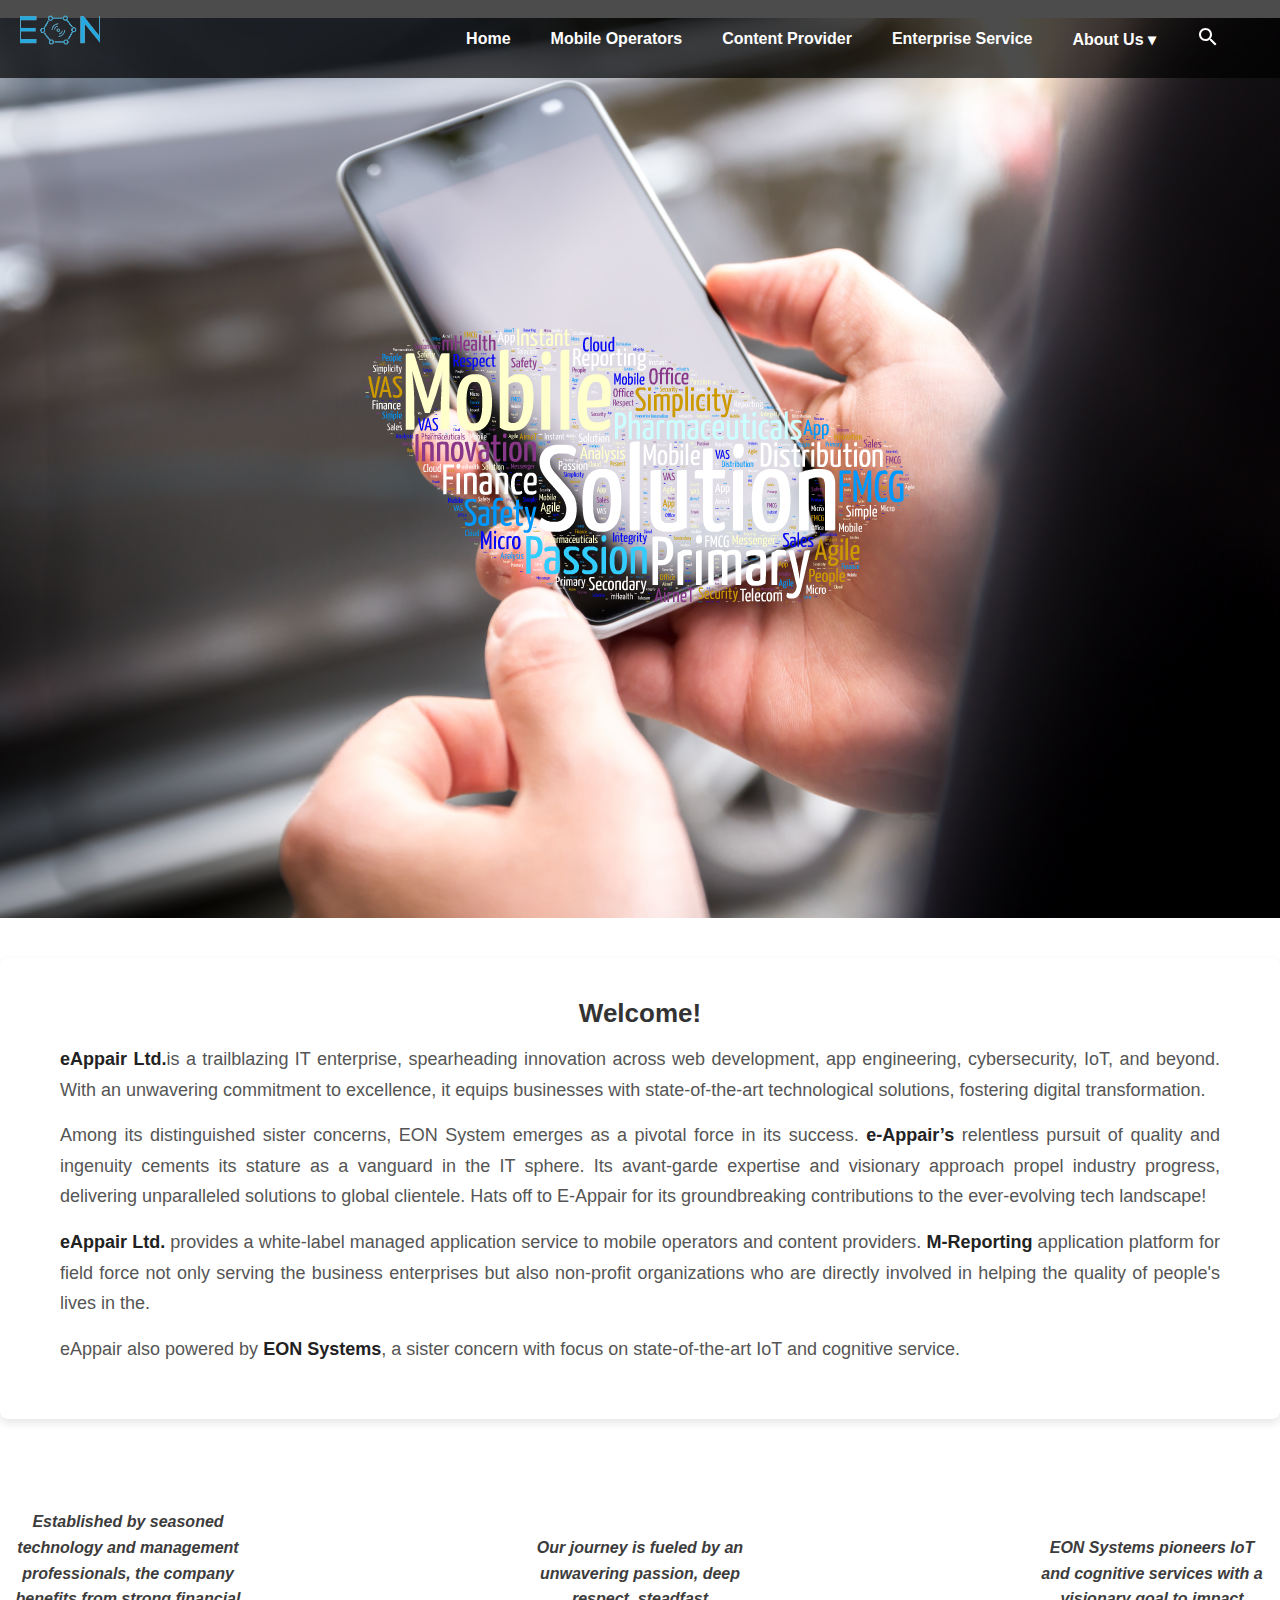
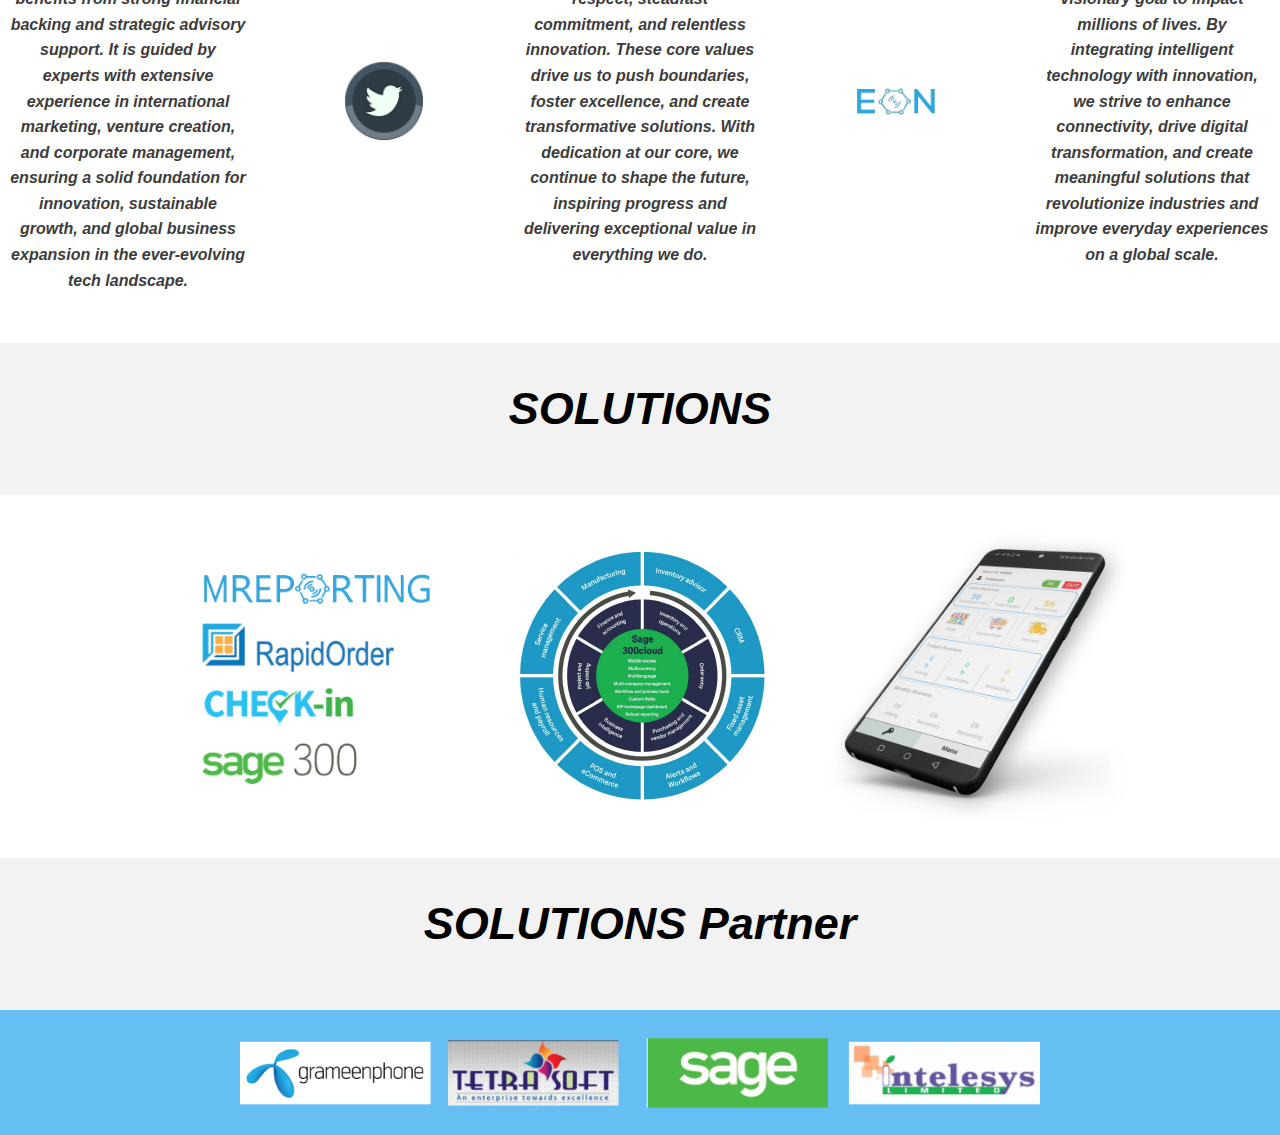
<file: index.html>
<!DOCTYPE html>
<html lang="en">
<head>
    <meta charset="UTF-8">
    <meta name="viewport" content="width=device-width, initial-scale=1.0">
    <title>Eappair Website </title>
    <link rel="stylesheet" href="style.css">
   
    <br>

</head>
<body>
    <!-- Whole Navbar Section-->

    <!-- Navbar Section -->
    <nav class="navbar">
        <div class="navbar-container">
            <!-- eAppair Logo with Link -->
             
            <a href="index.html">
                
                <img src="/Images/eon.png" alt="eAppair Logo" class="logo">
            </a>
            
            <!-- Navbar Menu -->
            <ul class="nav-links">
                <li><a href="index.html">Home</a></li>
                <li><a href="Mobile.html">Mobile Operators</a></li>
                <li><a href="content.html">Content Provider</a></li>
                <li><a href="Enterprise.html">Enterprise Service</a></li>
                <li class="dropdown">
                    <a href="#" class="parent-link">About Us ▾</a>
                    <ul class="submenu">
                        <li><a href="social-Responsibility.html">Social Responsibility</a></li>
                        <li><a href="customer.html">Customer Stories</a></li>

                        <li><a href="contact.html">Contact</a></li>
                    </ul>
                </li>
                <!-- Search Icon -->
                <li class="search-icon">
                    <a href="search.html">
                        <img src="/Images/Settings.svg" alt="Search">
                    </a>
                </li>
            </ul>
        </div>
    </nav>

    <!-- Background Image -->
    <div class="hero">
        <img src="/Images/Background.jpg" alt="Background Image" class="bg-image">
        <img src="/Images/Overlayer.png" alt="Overlay Image" class="overlay-image">
       
    </div>






    


<!-- This is a Second Section in HTML -->
<div class="info-section">
    <h3>Welcome!</h3>
    <p><strong>eAppair Ltd.</strong>is a trailblazing IT enterprise, spearheading innovation across web development, app engineering, cybersecurity, IoT, and beyond. With an unwavering commitment to excellence, it equips businesses with state-of-the-art technological solutions, fostering digital transformation. </p>
    <p> Among its distinguished sister concerns, EON System emerges as a pivotal force in its success. <strong>e-Appair’s </strong> relentless pursuit of quality and ingenuity cements its stature as a vanguard in the IT sphere. Its avant-garde expertise and visionary approach propel industry progress, delivering unparalleled solutions to global clientele. Hats off to E-Appair for its groundbreaking contributions to the ever-evolving tech landscape!</p>
    <p><strong>eAppair Ltd.</strong> provides a white-label managed application service to mobile operators and content providers. <strong>M-Reporting</strong> application platform for field force not only serving the business enterprises but also non-profit organizations who are directly involved in helping the quality of people's lives in the.</p>

    <p>eAppair also powered by <strong>EON Systems</strong>, a sister concern with focus on state-of-the-art IoT and cognitive service.</p>
</div>

<!-- This is the Third  Section in HTML -->

    <section class="three-column-section">
        <div class="column">
            <p>  Established by seasoned technology and management professionals, the company benefits from strong financial backing and strategic advisory support. It is guided by experts with extensive experience in international marketing, venture creation, and corporate management, ensuring a solid foundation for innovation, sustainable growth, and global business expansion in the ever-evolving tech landscape.</p>
        </div>
        <div class="column">
            <img src="./Images/Home-Twitter.png" alt="Twitter Icon" class="icon">
            </div>
            <div class=" column">
            <p>Our journey is fueled by an unwavering passion, deep respect, steadfast commitment, and relentless innovation. These core values drive us to push boundaries, foster excellence, and create transformative solutions. With dedication at our core, we continue to shape the future, inspiring progress and delivering exceptional value in everything we do.</p>
        </div>
        <div class="column">
            <img src="./Images/eon.png" alt="Twitter Icon" class="icon">
            </div>
            <div class="column">
            <p>EON Systems pioneers IoT and cognitive services with a visionary goal to impact millions of lives. By integrating intelligent technology with innovation, we strive to enhance connectivity, drive digital transformation, and create meaningful solutions that revolutionize industries and improve everyday experiences on a global scale.</p>
        </div>
    </section>



    <!-- 4th part of the page -->

    <section class="solutions-section">
        <div class=" section-title">
        </h2>SOLUTIONS</h2>
    </div>
    </section>
      <!-- 5th part of the page -->
    <section>
        <div class="solutions-container">
            
            <!-- First Image (Left Side) -->
            <div class="solution-item">
                <img src="./Images/Home-2-1.png" alt="Solution Logos" class="solution-image">
            </div>

            <!-- Second Image (Center) -->
            <div class="solution-item">
                <img src="./Images/Home-2-2.jpg" alt="Solution Chart" class="solution-image">
            </div>

            <!-- Third Image (Right Side - Different Styling) -->
            <div class="solution-item special-image">
                <img src="/Images/Home-2-3.png" alt="Mobile App Interface" class="mobile-image">
            </div>

        </div>
    </section>

    <!-- 6th part--> 
     
    <section class="solutions-section">
        <div class=" section-title">
        </h2>SOLUTIONS Partner</h2>
    </div>
    </section>

    <!-- 6th part -->
    <section class="logo-section">
        <div >
            <img src="./Images/Home-3-1.png" alt="Company Logos" class="logo-image">
        </div>
    </section>



</body>
</html>
</file>
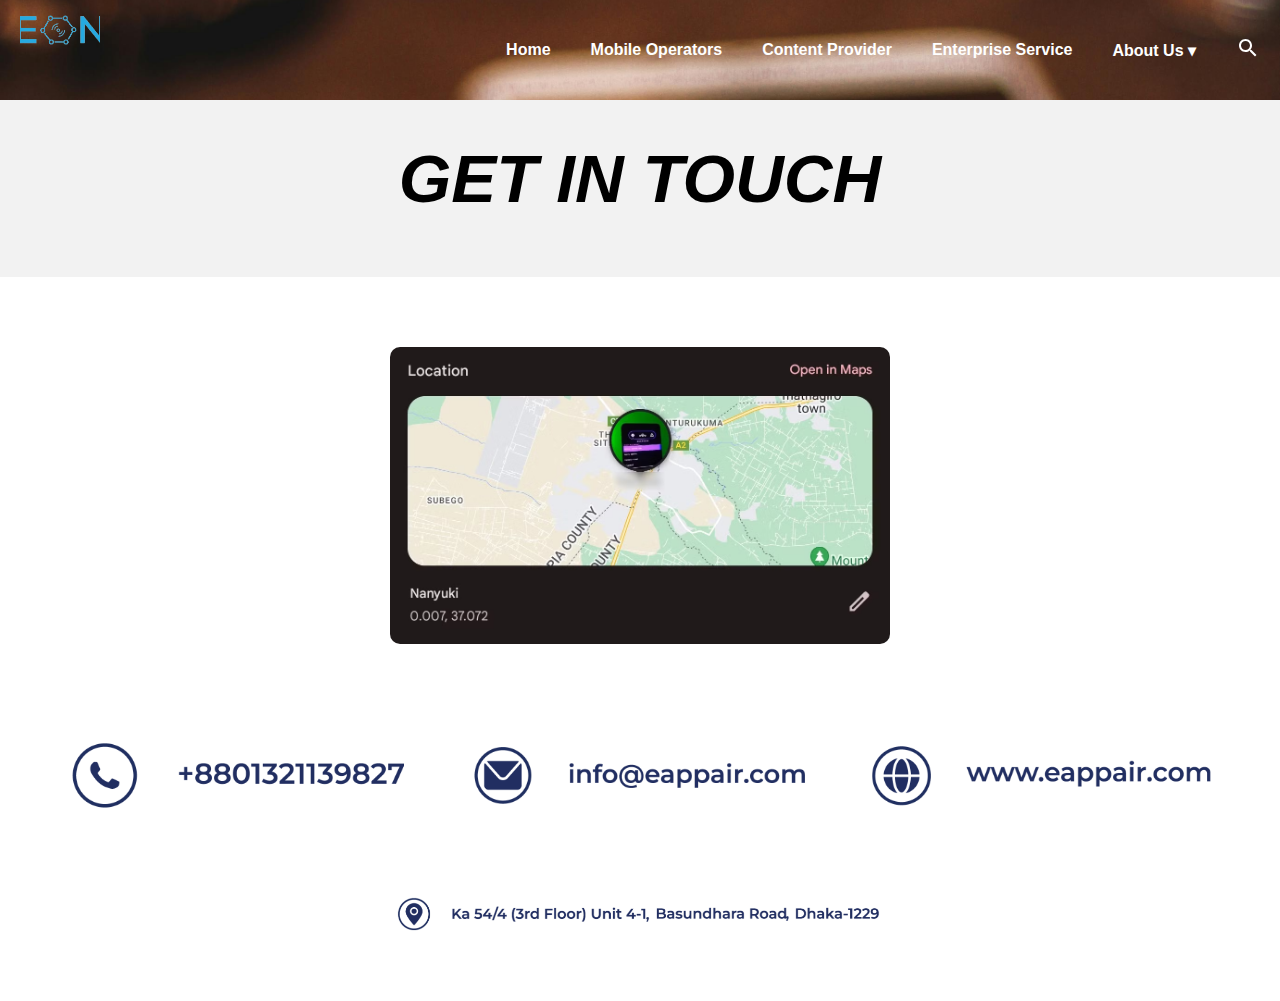
<file: contact.html>
<!DOCTYPE html>
<html lang="en">
<head>
    <meta charset="UTF-8">
    <meta name="viewport" content="width=device-width, initial-scale=1.0">
    <title>Eappair Website </title>
    <link rel="stylesheet" href="style.css">

</head>
 <!-- 1st Part -->
  <!-- Whole Navbar Section-->
<body>
    <!-- Navbar Section -->
    <nav class="navbar-bg">
        <div class="navbar-container">
            <!-- eAppair Logo with Link -->
            <a href="index.html" >
                <img src="/Images/eon.png" alt="eAppair Logo" class="logo">
            </a>
            
            <!-- Navbar Menu -->
            <ul class="nav-links">
                <li><a href="index.html">Home</a></li>
                <li><a href="Mobile.html">Mobile Operators</a></li>
                <li><a href="content.html">Content Provider</a></li>
                <li><a href="Enterprise.html">Enterprise Service</a></li>
                <li class="dropdown">
                    <a href="#" class="parent-link">About Us ▾</a>
                    <ul class="submenu">
                        <li><a href="social-Responsibility.html">Social Responsibility</a></li>
                        <li><a href="customer.html">Customer Stories</a></li>

                        <li><a href="contact.html">Contact</a></li>
                    </ul>
                </li>
                <!-- Search Icon -->
                <li class="search-icon">
                    <a href="search.html">
                        <img src="/Images/Settings.svg" alt="Search">
                    </a>
                </li>
            </ul>
        </div>
    </nav>

    <section class="solutions-section">
        <div class=" section-title">

        
        <h2> GET IN TOUCH</h2>
    </div>
    </section>
    <section class="single-image-section">
        <div class="image-box">
            <img src="./Images/location.avif" alt="Large Display Image">
        </div>
    </section>


    <section class="image-section1">
        <!-- First Row (Three Images) -->
        <div class="row row-1">
            <div class="image-box"><img src="./Images/Untitled (14).png" alt="Image 1"></div>
            <div class="image-box"><img src="./Images/Untitled (13).png" alt="Image 2"></div>
            <div class="image-box"><img src="./Images/Untitled (12).png" alt="Image 3"></div>
        </div>

        <!-- Second Row (One Image) -->
        <div class="row row-2">
            <div class="image-box"><img src="./Images/E-location-E-Appair.png" alt="Image 4"></div>
        </div>
    </section>




    </body>
    </html>
</file>
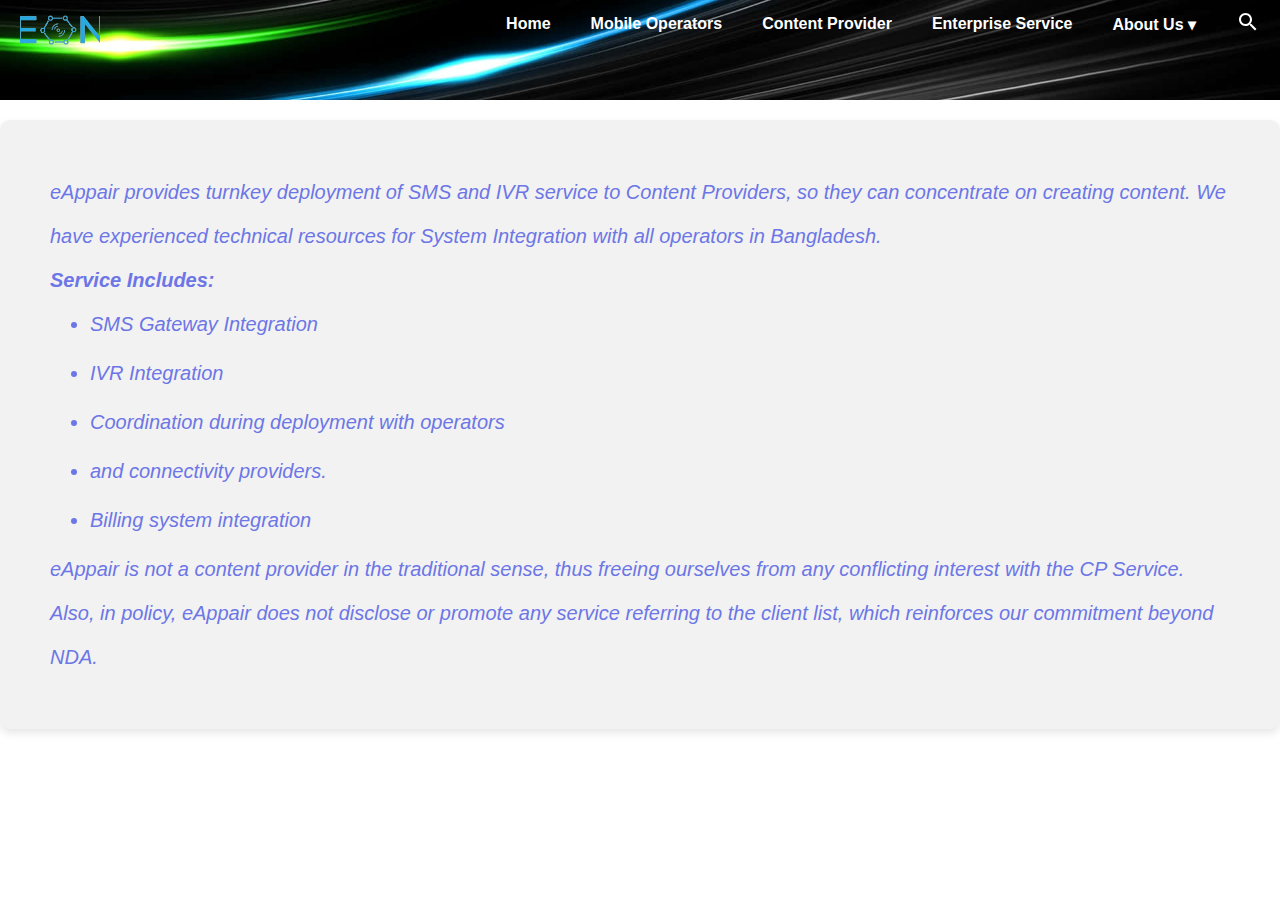
<file: content.html>
<!DOCTYPE html>
<html lang="en">
<head>
    <meta charset="UTF-8">
    <meta name="viewport" content="width=device-width, initial-scale=1.0">
    <title>Eappair Website </title>
    <link rel="stylesheet" href="style.css">

</head>
<body>
    <nav class="navbar-bh">
        <div class="navbar-container">
            <!-- eAppair Logo with Link -->
            <a href="index.html" >
                <img src="/Images/eon.png" alt="eAppair Logo" class="logo">
            </a>
            
            <!-- Navbar Menu -->
            <ul class="nav-links">
                <li><a href="index.html">Home</a></li>
                <li><a href="Mobile.html">Mobile Operators</a></li>
                <li><a href="content.html">Content Provider</a></li>
                <li><a href="Enterprise.html">Enterprise Service</a></li>
                <li class="dropdown">
                    <a href="#" class="parent-link">About Us ▾</a>
                    <ul class="submenu">
                        <li><a href="social-Responsibility.html">Social Responsibility</a></li>
                        <li><a href="customer.html">Customer Stories</a></li>

                        <li><a href="contact.html">Contact</a></li>
                    </ul>
                </li>
                <!-- Search Icon -->
                <li class="search-icon">
                    <a href="search.html">
                        <img src="/Images/Settings.svg" alt="Search">
                    </a>
                </li>
            </ul>
        </div>
    </nav>
       


<body>

    <section class="service-section">
        <p>eAppair provides turnkey deployment of SMS and IVR service to Content Providers, so they can concentrate on creating content. We have experienced technical resources for System Integration with all operators in Bangladesh.</p>

        <p><strong>Service Includes:</strong></p>
        <ul>
            <li>SMS Gateway Integration</li>
            <li>IVR Integration</li>
            <li>Coordination during deployment with operators</li>
            <li>and connectivity providers.</li>
            <li>Billing system integration</li>
        </ul>

        <p>eAppair is not a content provider in the traditional sense, thus freeing ourselves from any conflicting interest with the CP Service. Also, in policy, eAppair does not disclose or promote any service referring to the client list, which reinforces our commitment beyond NDA.</p>
    </section>

</body>
</html>
</file>
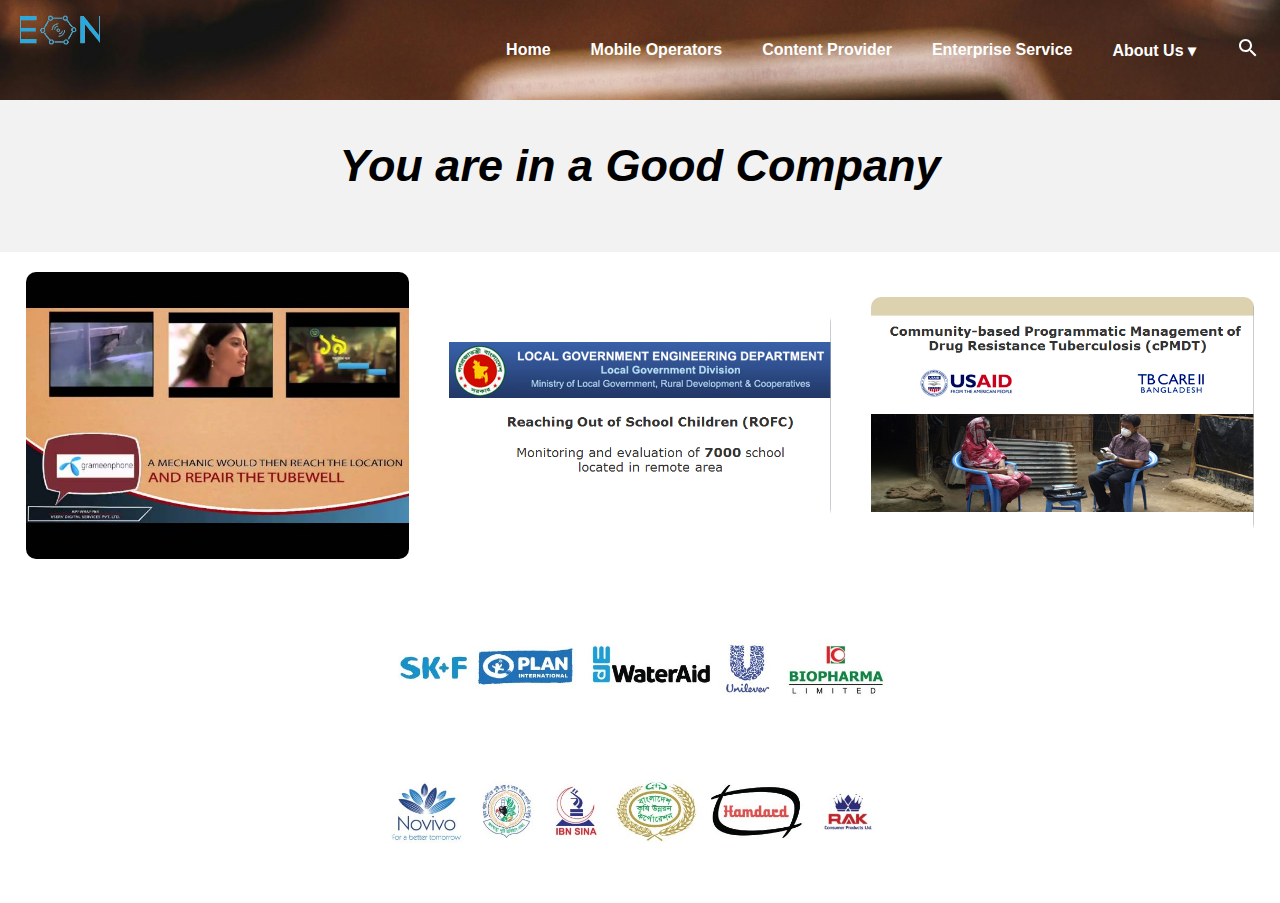
<file: customer.html>
<!DOCTYPE html>
<html lang="en">
<head>
    <meta charset="UTF-8">
    <meta name="viewport" content="width=device-width, initial-scale=1.0">
    <title>Eappair Website </title>
    <link rel="stylesheet" href="style.css">

</head>
 <!-- 1st Part -->
  <!-- Whole Navbar Section-->
<body>
    <!-- Navbar Section -->
    <nav class="navbar-bg">
        <div class="navbar-container">
            <!-- eAppair Logo with Link -->
            <a href="index.html" >
                <img src="/Images/eon.png" alt="eAppair Logo" class="logo">
            </a>
            
            <!-- Navbar Menu -->
            <ul class="nav-links">
                <li><a href="index.html">Home</a></li>
                <li><a href="Mobile.html">Mobile Operators</a></li>
                <li><a href="content.html">Content Provider</a></li>
                <li><a href="Enterprise.html">Enterprise Service</a></li>
                <li class="dropdown">
                    <a href="#" class="parent-link">About Us ▾</a>
                    <ul class="submenu">
                        <li><a href="social-Responsibility.html">Social Responsibility</a></li>
                        <li><a href="customer.html">Customer Stories</a></li>

                        <li><a href="contact.html">Contact</a></li>
                    </ul>
                </li>
                <!-- Search Icon -->
                <li class="search-icon">
                    <a href="search.html">
                        <img src="/Images/Settings.svg" alt="Search">
                    </a>
                </li>
            </ul>
        </div>
    </nav>

    <section class="solutions-section">
        <div class=" section-title">
        </h2> You are in a Good Company </h2>
    </div>
    </section>


    <!-- 3rd /last part -->
    <section class="photo-section">
        <!-- First Row (Three Photos) -->
        <div class="row row-1">
            <div class="image-box"><img src="./Images/sddefault.jpg" alt="First Image"></div>
            <div class="image-box"><img src="./Images/Untitled (11).png" alt="Second Image"></div>
            <div class="image-box"><img src="./Images/Untitled (10).png" alt="Third Image"></div>
        </div>

        <!-- Second Row (One Photo) -->
        <div class="row row-2">
            <div class="image-box"><img src="./Images/Untitled (8).jpg" alt="Fourth Image"></div>
        </div>

        <!-- Third Row (One Photo) -->
        <div class="row row-3">
            <div class="image-box"><img src="./Images/Untitled (7).jpg" alt="Fifth Image"></div>
        </div>
    </section>

    </body>
    </html>
</file>
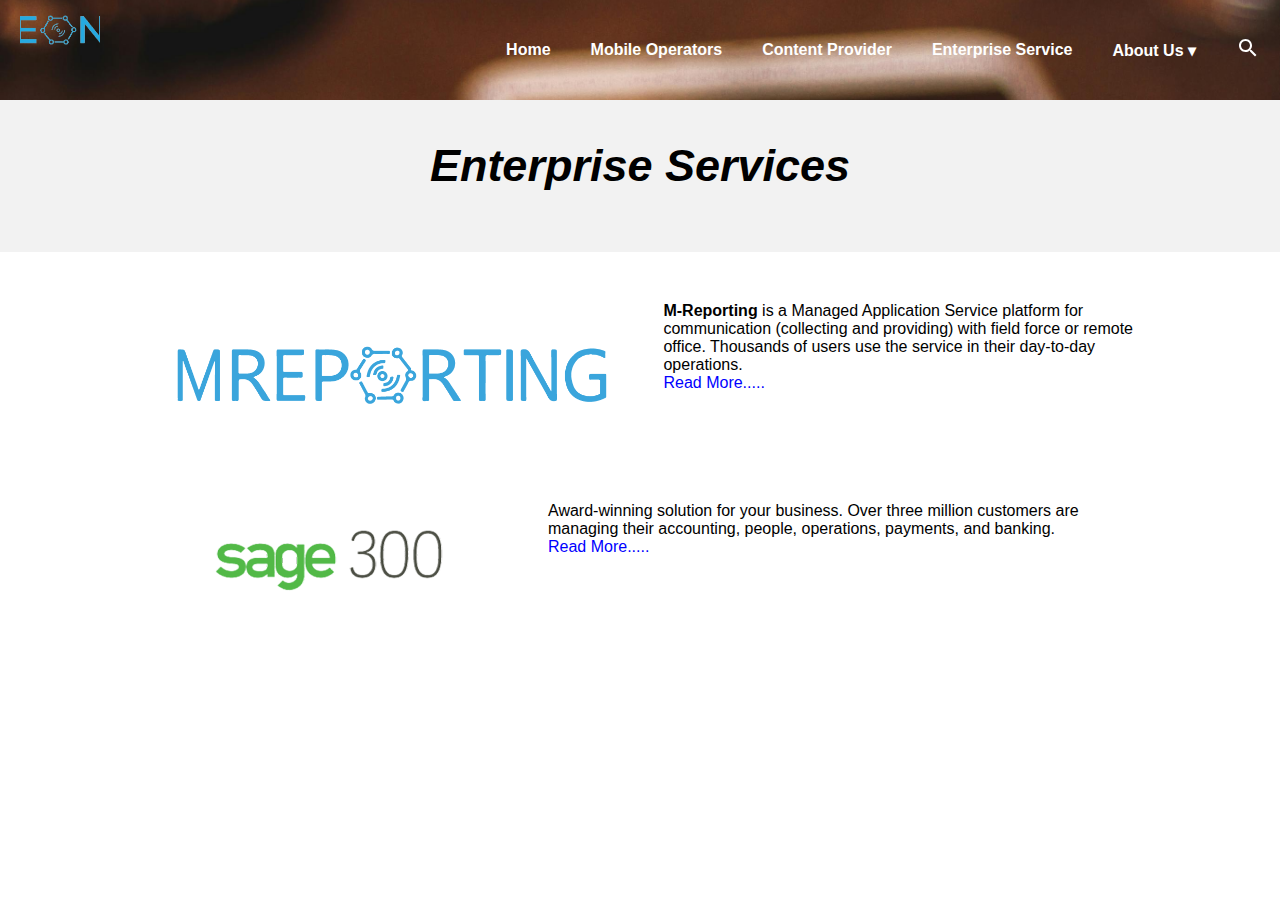
<file: Enterprise.html>
<!DOCTYPE html>
<html lang="en">
<head>
    <meta charset="UTF-8">
    <meta name="viewport" content="width=device-width, initial-scale=1.0">
    <title>Eappair Website </title>
    <link rel="stylesheet" href="style.css">

</head>
<body>
    

    <nav class="navbar-bg">
        <div class="navbar-container">
            <!-- eAppair Logo with Link -->
            <a href="index.html" >
                <img src="/Images/eon.png" alt="eAppair Logo" class="logo">
            </a>
            
            <!-- Navbar Menu -->
            <ul class="nav-links">
                <li><a href="index.html">Home</a></li>
                <li><a href="Mobile.html">Mobile Operators</a></li>
                <li><a href="content.html">Content Provider</a></li>
                <li><a href="Enterprise.html">Enterprise Service</a></li>
                <li class="dropdown">
                    <a href="#" class="parent-link">About Us ▾</a>
                    <ul class="submenu">
                        <li><a href="social-Responsibility.html">Social Responsibility</a></li>
                        <li><a href="customer.html">Customer Stories</a></li>

                        <li><a href="contact.html">Contact</a></li>
                    </ul>
                </li>
                <!-- Search Icon -->
                <li class="search-icon">
                    <a href="search.html">
                        <img src="/Images/Settings.svg" alt="Search">
                    </a>
                </li>
            </ul>
        </div>
    </nav>
         




           <!-- 2nd Part -->
           <section class="solutions-section">
            <div class=" section-title">
            </h2>Enterprise Services</h2>
        </div>
        </section>
        <section>
            <div class="container">
                <div class="content">
                    <img src="./Images/Untitled (8).png" alt="M-Reporting Logo">
                    <div class="text">
                        <b>M-Reporting</b> is a Managed Application Service platform for communication (collecting and providing) with field force or remote office. Thousands of users use the service in their day-to-day operations.  
                        <br><a href="#">Read More.....</a>
                    </div>
                </div>
        
                <div class="content">
                    <img src="./Images/Untitled (9).png" alt="Sage 300 Logo">
                    <div class="text">
                        Award-winning solution for your business. Over three million customers are managing their accounting, people, operations, payments, and banking.  
                        <br><a href="#">Read More.....</a>
                    </div>
                </div>
            </div>
        
        </section>

        



    <!-- 3nd Part -->
  

</body>
</html>
</file>
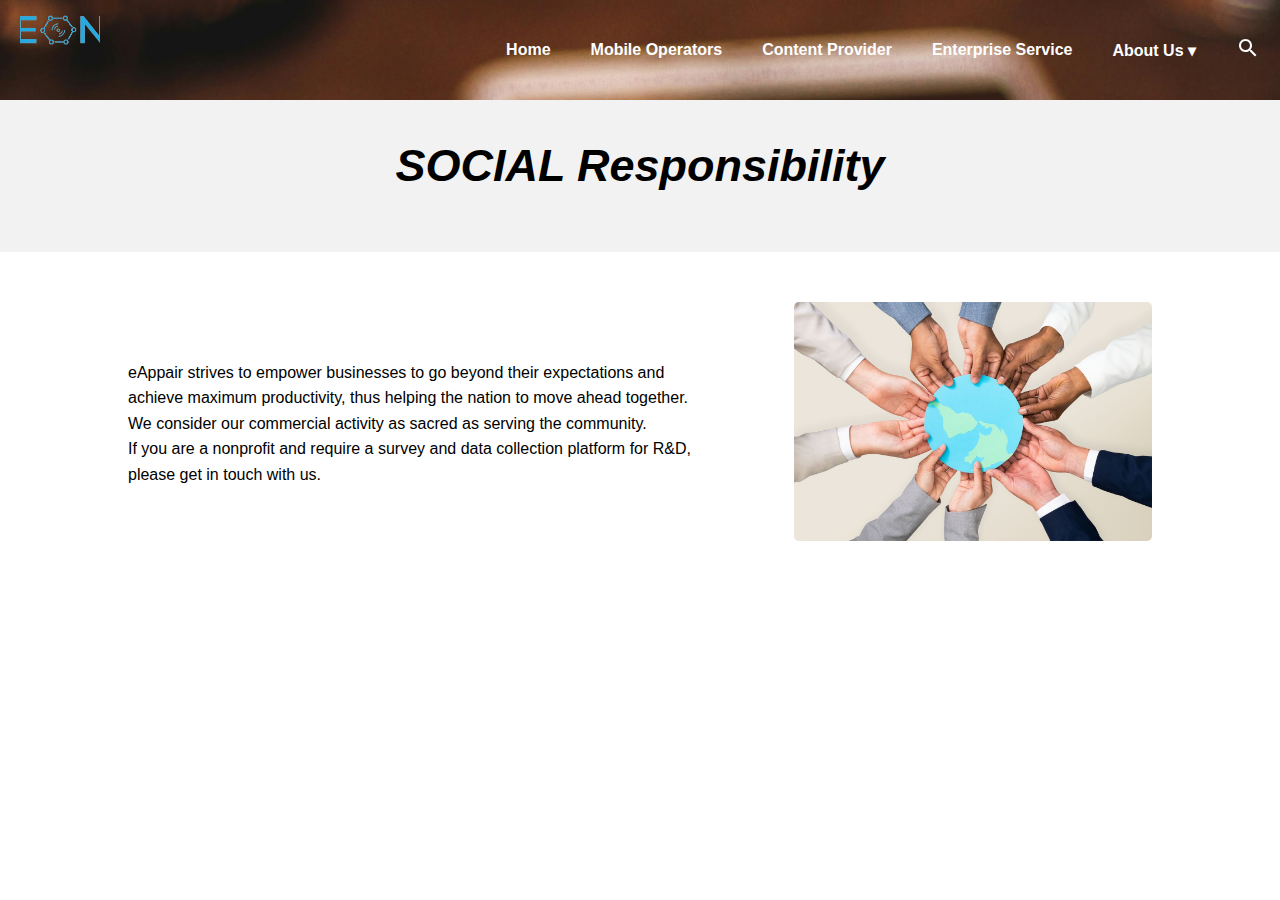
<file: social-Responsibility.html>
<!DOCTYPE html>
<html lang="en">
<head>
    <meta charset="UTF-8">
    <meta name="viewport" content="width=device-width, initial-scale=1.0">
    <title>Social Responsibility </title>
    <link rel="stylesheet" href="style.css">

</head>

<body>
 
    <!-- Navbar Section -->
    <nav class="navbar-bg">
        <div class="navbar-container">
            <!-- eAppair Logo with Link -->
            <a href="index.html" >
                <img src="/Images/eon.png" alt="eAppair Logo" class="logo">
            </a>
            
            <!-- Navbar Menu -->
            <ul class="nav-links">
                <li><a href="index.html">Home</a></li>
                <li><a href="Mobile.html">Mobile Operators</a></li>
                <li><a href="content.html">Content Provider</a></li>
                <li><a href="Enterprise.html">Enterprise Service</a></li>
                <li class="dropdown">
                    <a href="#" class="parent-link">About Us ▾</a>
                    <ul class="submenu">
                        <li><a href="social-Responsibility.html">Social Responsibility</a></li>
                        <li><a href="customer.html">Customer Stories</a></li>

                        <li><a href="contact.html">Contact</a></li>
                    </ul>
                </li>
                <!-- Search Icon -->
                <li class="search-icon">
                    <a href="search.html">
                        <img src="/Images/Settings.svg" alt="Search">
                    </a>
                </li>
            </ul>
        </div>
    </nav>

    
       <!-- 2nd Part -->
       <section class="solutions-section">
        <div class=" section-title">
        </h2>SOCIAL Responsibility </h2>
    </div>
    </section>

    <!-- 3rd Part -->
    <div class="container-1">
        <div class="text-1">
            <p>eAppair strives to empower businesses to go beyond their expectations and achieve maximum productivity, thus helping the nation to move ahead together. We consider our commercial activity as sacred as serving the community.</p>
            <p>If you are a nonprofit and require a survey and data collection platform for R&D, please get in touch with us.</p>
        </div>
        <div class="image-1">
            <img src="./Images/Untitled (5).jpg" alt="Hands holding a globe">
        </div>
    </div>
</body>
</html>
</file>
<file: style.css>
ul.font {
    list-style: none;
    display: flex;
    align-items: center;
    gap: 20px; /* Adds space between items */
}

/* Navigation Links */
ul.font li {
    position: relative;
}

ul.font li a {
    text-decoration: none;
    color: rgb(202, 204, 209);
    font-size: 16px;
    padding: 10px 15px;
    display: block;
    transition: color 0.3s ease;
}

/* Hover Effect */
ul.font li a:hover {
    color: #937e17; /* Change color on hover */
}






/* 1st part of the code index file  */
/*  Design For Navbar */
/* General Navbar Styling */
/* Import Google Font */
@import url('https://fonts.googleapis.com/css2?family=Poppins:wght@300;400;600&display=swap');

/* General Reset */
* {
    margin: 0;
    padding: 0;
    box-sizing: border-box;
    font-family: 'Poppins', sans-serif;
}

/* Navbar Styling */
.navbar {
    position: absolute;
    top: 0;
    width: 100%;
    background: rgba(0, 0, 0, 0.7); /* Transparent background */
    padding: 15px 40px;
    display: flex;
    align-items: center;
    justify-content: space-between;
    z-index: 1000;
 
    
}




/* Navbar Container */
.navbar-container {
    display: flex;
    align-items: center;
    width: 100%;
}

/* Logo Styling */
.logo img {
    height: 40px; /* Adjust logo size */
}

/* Navbar Styling */
.navbar {
    position: absolute;
    top: 0;
    width: 100%;
    background: rgba(0, 0, 0, 0.7); /* Transparent background */
    padding: 15px 40px;
    display: flex;
    align-items: center;
    justify-content: space-between;
    z-index: 1000;
}

/* Navbar Container */
.navbar-container {
    display: flex;
    align-items: center;
    width: 100%;
}

/* Logo Styling */
.logo {
    position: absolute;
    top: 15px;
    left: 20px; /* Align to top-left */
}

.logo img {
    height: 40px; /* Adjust logo size */
}

/* Navbar Links */
.nav-links {
    list-style: none;
    display: flex;
    align-items: center;
    margin-left: auto;
}

.nav-links li {
    position: relative;
    padding: 10px 20px;
}

.nav-links li a {
    text-decoration: none;
    color: white;
    font-size: 16px;
    transition: 0.3s ease-in-out;
    font-weight: bold;
  
}

.nav-links li a:hover {
    color: #d9ad32; /* Change color on hover */
}

/* Dropdown Styling */
.submenu {
    display: none;
    position: absolute;
    top: 100%;
    left: 0;
    background: rgba(0, 0, 0, 0.8); /* Dark dropdown */
    min-width: 200px;
    box-shadow: 0px 4px 6px rgba(0, 0, 0, 0.3);
    border-radius: 5px;
}

/* Show submenu on hover */
.dropdown:hover .submenu {
    display: block;
}

/* Dropdown Menu Items */
.submenu li {
    padding: 10px;
}

.submenu a {
    display: block;
    color: rgb(139, 121, 121);
    padding: 10px 15px;
    transition: 0.3s;
}

.submenu a:hover {
    background: #4a54e08f;
}

/* Search Icon Styling */
.search-icon img {
    width: 24px; /* Icon size */
    height: 24px;
    filter: invert(1); /* White color */
    transition: 0.3s ease-in-out;
}

/* Hover Effect for Search Icon */
.search-icon:hover img {
    transform: scale(1.1);
}

/* Background Image Section */
.hero {
    width: 100%;
    height: 400px; /* Set appropriate height */
    background: url('/Images/Background.jpg') no-repeat center center/cover;
    position: relative;
}
/* Background Image */
.bg-image {
    width: 100%;
    height: 100%;
    object-fit: cover; /* Ensures the background fills the section */
    position: absolute;
    top: 0;
    left: 0;
    z-index: -1;
}

/* Overlay Image */
.overlay-image {
    max-width: 50%; /* Scale down if needed */
    height: auto;
    position: absolute;
    top: 50%;
    left: 50%;
    transform: translate(-50%, -50%); /* Center it perfectly */
}

/* Responsive Design */
@media (max-width: 768px) {
    .navbar {
        flex-direction: column;
    }

    .nav-links {
        flex-direction: column;
        text-align: center;
    }

    .submenu {
        position: relative;
        width: 100%;
    }

    .hero {
        height: 300px; /* Smaller height for mobile */
    }

    .logo img {
        height: 30px; /* Smaller logo */
    }
}

.hero {
    position: relative;
    width: 100%;
    height: 100vh; /* Adjust height as needed */
    overflow: hidden;
}
.logo{
  
        width: 80px;
        height: 30px;
        object-fit: cover; /* Ensures the image fills the dimensions properly */
      }
    

/* Background Image Styling */
.background-image {
    position: absolute;
    top: 0;
    left: 0;
    width: 100%;
    height: 100%;
    object-fit: cover; /* Ensures the image covers the entire section */
    z-index: -1; /* Places the image behind other content */
}

/* Overlay Text Styling */
.overlay-text {
    position: absolute;
    top: 50%;
    left: 50%;
    transform: translate(-50%, -50%);
    color: white; /* Adjust color as needed */
    font-size: 2rem; /* Adjust size as needed */
    text-align: center;
    z-index: 1;
    background: rgba(0, 0, 0, 0.5); /* Optional: Adds a semi-transparent background for better readability */
    padding: 20px;
    border-radius: 10px;
}

/* Second Part   of the code index file   */

/* Info Section Styling */
.info-section {
    background-color: white; /* Off-white background */
    padding: 40px 60px;
    border-radius: 8px; /* Smooth rounded corners */
    box-shadow: 0 4px 8px rgba(0, 0, 0, 0.1); /* Light shadow for depth */
    max-width: 100%;
    margin: 40px auto;
    text-align: justify;

}

/* Heading Styling */
.info-section h3 {
    font-size: 26px;
    font-weight: 700; /* Bold but not too heavy */
    color: #333; /* Dark grey for a modern look */
    margin-bottom: 15px;
    text-align: center;
}

/* Paragraph Styling */
.info-section p {
    font-size: 18px;
    font-weight: 500; /* Medium weight for professional look */
    color: #555; /* Slightly dark grey for readability */
    line-height: 1.7;
    margin-bottom: 15px;
}

/* Strong (Bold) Styling */
.info-section strong {
    font-weight: 700;
    color: #222; /* Slightly darker for emphasis */
}

/* Responsive Design */
@media (max-width: 768px) {
    .info-section {
        padding: 30px;
        max-width: 90%;
    }

    .info-section h3 {
        font-size: 22px;
    }

    .info-section p {
        font-size: 16px;
        line-height: 1.6;
    }
}


/* Info Section - Full Width */




/* Part-03 code of the index file  */

/* Three Column Section - Full Width */
.three-column-section {
    width: 100%;
    display: flex;
    justify-content: space-evenly; /* Even spacing between columns */
    align-items: center;
    background-color: #fff; /* White background */
    padding: 40px 0; /* Padding for spacing */
    flex-wrap: wrap; /* Ensures responsiveness */
    
}

/* Individual Column */
.column {
    flex: 1; /* Equal width */
    max-width: 300px; /* Restricts width */
    text-align: center; /* Centers content */
    padding: 10px;
    
}

/* Styling for Paragraphs */
.column p {
    font-size: 16px;
    font-weight: 500;
    color: #3d3c3c; /* Darker grey for readability */
    line-height: 1.6;
    font-weight: bold;
    font-style: italic;
    opacity: 1.5;
    /* Adds a cool italicized effect */
}

/* Bold Paragraph Text */
.column p strong {
    font-weight: 700;
    font-style: normal; /* Ensures strong text isn't italicized */
}

/* Icon & Logo Styling */
.column img {
    width: 80px; /* Adjust icon size */
    height: auto;
    display: block;
    margin: 0 auto; /* Center the images */
}

/* Responsive Design */
@media (max-width: 900px) {
    .three-column-section {
        flex-direction: column; /* Stacks items on smaller screens */
        text-align: center;
    }

    .column {
        max-width: 90%;
        margin-bottom: 20px; /* Adds spacing between stacked items */
    }

    .column img {
        width: 60px; /* Smaller images on mobile */
    }
}



/* 4th Part  */
.solutions-section {
    width: 100%;
    background-color: #f2f2f2; /* Light background */
    padding: 40px 0;
    font-style: italic;
}

.section-title {
    font-size: 45px;
    font-weight:bold;
    font-style: italic;
    margin-bottom: 20px;
    text-align: center; /* Centers text */
    display: block;
    width: 100%; /* Ensures it spans full width */
}
/* Responsive Design */
@media (max-width: 768px) {
    .solutions-section {
        padding: 30px 0; /* Adjust spacing for smaller screens */
    }

    .section-title {
        font-size: 36px; /* Adjust size for tablets */
    }
}

@media (max-width: 480px) {
    .solutions-section {
        padding: 20px 0; /* Less padding for small screens */
    }

    .section-title {
        font-size: 28px; /* Smaller font for mobile */
    }
}


/* 5th Part  */



.solutions-container {
    width: 100%;
    display: flex;
    justify-content: center; /* Centers the images */
    align-items: center;
    gap: 30px; /* Adds space between images */
    padding: 40px 0; /* Adds vertical padding */
    flex-wrap: wrap; /* Ensures responsiveness */
}

/* Individual Solution Item */
.solution-item {
    flex: 1;
    max-width: 300px; /* Restrict size */
    text-align:center;/* Centers images */
}

/* Image Styling */
.solution-image {
    width: 100%;
    height: auto;
    max-width: 250px; /* Restrict max size */
    display: block;
    margin: 0 auto; /* Centers image */
}

/* Special Styling for the Third Image */
.special-image .mobile-image {
    max-width: 300px; /* Slightly larger */
    border-radius: 10px; /* Adds rounded corners */
}

/* Responsive Design */
@media (max-width: 900px) {
    .solutions-container {
        flex-wrap: wrap; /* Wrap images in smaller screens */
        gap: 20px;
    }

    .solution-item {
        max-width: 45%; /* Two images per row on tablets */
    }
}

@media (max-width: 600px) {
    .solutions-container {
        flex-direction: column; /* Stack images in a column */
        gap: 15px;
    }

    .solution-item {
        max-width: 80%; /* Make images smaller on mobile */
    }

    .special-image .mobile-image {
        max-width: 250px; /* Adjust size for small screens */
    }
}

/* 6th part */
/* 6th Part - last part of the index file  Full Width Logo Section */
.logo-section {
    width: 100%;
    padding: 20px 0;
    background-color: #65bff3; /* Light blue background */
    display: flex;
    justify-content: center; /* Centers horizontally */
    align-items: center; /* Centers vertically */
    text-align: center; /* Ensures text content is centered */
    flex-wrap: wrap; /* Allows wrapping for smaller screens */
}

/* Responsive Design */
@media (max-width: 768px) {
    .logo-section {
        padding: 15px 0; /* Reduce padding for tablets */
    }
}

@media (max-width: 480px) {
    .logo-section {
        flex-direction: column; /* Stack items in a column */
        padding: 10px 0; /* Reduce padding for smaller screens */
    }
}






/*  */



.mobile-image {
    width: 280px; /* Adjust size */
    height: auto;
    filter: drop-shadow(5px 5px 10px rgba(0, 0, 0, 0.3)); /* Adds depth */
}
.loc-image {
    width: 280px; /* Adjust size */
    height: auto;
    filter: drop-shadow(5px 5px 10px rgba(0, 0, 0, 0.3)); /* Adds depth */
}
/* 6th part  */
.logo-section {
    width: 100%;
    padding: 20px 0;
    background-color: #65bff3; /* Black background as per the image */
    display: flex;
    justify-content: center; /* Centers horizontally */
    align-items: center; /* Centers vertically */
    text-align: center; /* Ensures text content is centered */
}


/* For Mobile operator .html */
/* New Class for Navbar Background Image */
.navbar-bg {
    background: url('./Images/Mobilepage.jpg') no-repeat center center/cover; /* Background image */
   
    width: 100%;  /* Ensures full width */
    height: 100px; /* Adjust height automatically */
    display: flex;
    align-items: center;
}
.logo{
    width:80px;
    height:30px;
    display: flex;
    justify-content: center;
    align-items: center;

   
}
.nav-l li a{
    color: #ffffff; /* White text for better contrast */
    font-family: 'Poppins', sans-serif; /* Modern font */
    font-size: 18px; /* Slightly larger text */
    font-weight: 600; /* Semi-bold for readability */  
}



/* Image Styling */
.logo-image {
    max-width: 80%; /* Ensures responsiveness */
    height: auto;
    display: block;
    margin: 0 auto; /* Ensures centering */
}
  /*   Mobile part css code */
  /* Service Section */



/* Bullet Points Styling */
.award-section {
    width: 100%;
    position: relative;
}

/* Background Image Styling */
.background-image {
    width: 100%;
    height: 200px; /* Adjust as needed */
    background-image: url('./Images/Background\ image-1.png'); /* Replace with actual background image */
    background-size: cover;
    background-position: center;
    display: flex;
    align-items: center;
    justify-content: center;
    position: relative;
}

/* Centered Image Over the Background */
.centered-image {
    position: absolute;
    top: 50%;
    left: 50%;
    transform: translate(-50%, -50%);
    width: 250px; /* Adjust as needed */
    height: auto;
}



/* Background Container */
.background-container {
    width: 100%;
    height: 300px; /* Adjust height as needed */
    position: relative;
    display: flex;
    align-items: center;
    justify-content: center;
}

/* Background Image Styling */
.background-image {
    width: 100%;
    height: 100%;
    object-fit: cover; /* Ensures full coverage */
    position: absolute;
    top: 0;
    left: 0;
    z-index: 1;
}

/* Foreground Image (Appears Over Background) */
.foreground-image {
    position: absolute;
    top: 50%;
    left: 50%;
    transform: translate(-50%, -50%);
    width: 380px; /* Adjust as needed */
    height: auto;
    z-index: 2; /* Ensures it appears above background */
}

/* Right-Side Text */
.award-text {
    position: absolute;
    right: 270px;
    top: 50%;
    transform: translateY(-50%);
    color: rgba(255, 255, 255, 0.893);
    font-size: 18px;
    font-weight: bold;
    text-align: right;
    max-width: 300px;
    z-index: 3; /* Ensures text appears above all images */
}

/* Content Section */
.service-section ul {
    margin-left: 20px;
    padding-left: 20px;
}

.service-section li {
    list-style-type: disc;
    margin-bottom: 5px;
}

/* Mobile Section   End Here */

/* content Enterprise  file here 1st portion is Look like Home er Solution section er all class 

 */


/*  2nd portion of enterprise section */

.container-1 {
    display: flex;
    align-items: center;
    justify-content: space-between;
    width: 80%;
    margin: 50px auto;
}

.text-1 {
    max-width: 55%;
    font-size: 16px;
    line-height: 1.6;
}

.image-1 {
    max-width: 35%;
}

.image-1 img {
    max-width: 100%;
    height: auto;
    border-radius: 5px;
}
/*  done Of Social Responsibility  */


/* Customer Stories */
}

.photo-section {
    width: 80%;
    margin: 50px auto;
    text-align: center;
}

.row {
    display: flex;
    justify-content: center;
    margin-bottom: 20px;
}

.row-1 .image-box {
    flex: 1;
    max-width: 33%;
}

.row-2, .row-3 {
    display: flex;
    justify-content: center;
    align-items: center;
    width: 100%; /* Makes sure both rows take the full width */
    max-width: 100vw; /* Ensures it covers the entire viewport width */
}

.image-box {
    padding: 10px;
}

.image-box img {
    width: 100%;
    height: auto;
    max-width: 100%;
    border-radius: 5px;
}
/* done customer Stories */


/* For location*/
.single-image-section {
    width: 90%; /* Covers most of the screen */
    margin: 50px auto;
    text-align: center;
}

.image-box {
    display: flex;
    justify-content: center;
    align-items: center;
    padding: 20px;
}

.image-box img {
    width: 100%; /* Makes image fit the full section */
    max-width: 800px; /* Adjust this for a very large image */
    height: auto; /* Keeps the original aspect ratio */
    object-fit: contain;
    border-radius: 10px; /* Optional: adds soft corners */
}

/* Contact page */
.image-section1 {
    width: 95%; /* Increased width for better coverage */
    margin: 50px auto;
    text-align: center;
}

.row {
    display: flex;
    justify-content: center;
    align-items: center;
    margin-bottom: 40px;
    flex-wrap: wrap; /* Ensures responsiveness */
}

.row-1 .image-box {
    flex: 1;
    max-width: 33%; /* Adjusted to fit the full row */
}

.row-2 {
    justify-content: center;
    max-width: 200%; /* Makes the second row image even larger */
}

.image-box {
    padding: 20px; /* More spacing for better visibility */
    display: flex;
    justify-content: center;
}

.image-box img {
    width: 100%; /* Makes images take up full width */
    max-width: 500px; /* Increased size for very large display */
    height: auto; /* Keeps the aspect ratio */
    object-fit: contain;
}

/* contact box done */








.container {
    width: 80%;
    margin: 50px auto;
}

.content {
    display: flex;
    align-items: flex-start;
    margin-bottom: 50px;
}

.content img {
    max-height: 150px;
    margin-right: 20px;
}

.text {
    max-width: 600px;
}

.text b {
    font-weight: bold;
    opacity: 1.6;
}

.text a {
    color: blue;
    text-decoration: none;
}

.text a:hover {
    text-decoration: underline;
}
  /* Done of Enterprise Section */







/* Navbar Background with Image */
.navbar-bh {
    background-image: url('./Images/Content.jpg');
    background-size: cover; /* Ensures image covers the full navbar */
    background-position: center; /* Centers the image */
    background-repeat: no-repeat; /* Prevents repetition */
    height: 100px; /* Default height */
    width: 100%;
}

/* Responsive Design */

/* For Tablets */
@media (max-width: 900px) {
    .navbar-bh {
        height: 80px; /* Reduce navbar height for tablets */
        background-size: contain; /* Adjust image scaling */
    }
}

/* For Mobile Screens */
@media (max-width: 600px) {
    .navbar-bh {
        height: 70px; /* Smaller navbar for mobile */
        background-size: cover; /* Ensure it still covers properly */
    }
}

/* Extra Small Screens */
@media (max-width: 400px) {
    .navbar-bh {
        height: 60px; /* Even smaller navbar for tiny screens */
    }
}


  /* content All Writting part-02*/
  .service-section {
    width: 100%;
    margin: 20px auto;
    padding: 50px;
    font-style: italic;
    font-size: 20px;
    background-color: #f2f2f2;
    border-radius: 10px;
    box-shadow: 0px 4px 8px rgba(0, 0, 0, 0.1);
    color: #6c76e6;
    line-height: 2.20;
}
/* For Tablets */
@media (max-width: 900px) {
    .service-section {
        padding: 40px; /* Adjust padding */
    }
    /* For Mobile Screens */
@media (max-width: 600px) {
    .service-section {
        padding: 30px; /* Less padding */
    }
    @media (max-width: 400px) {
        .service-section {
            padding: 20px; /* Adjust padding */
        }


       
        
/* Enter prise navbar */
.navbar-bm{
    background-image: url('./Images/Enterprise.jpg');
}

    







/* Strong text styling */
.service-section strong {
    font-weight: bold;
}


/* Enterprise Services Section navbar  */
/* Section Styling */

/* 1st part */
/* Section Styling */

    
  
/* About USpart--> Social Responsibility Section */
.social-responsibility {
    background-color: #f2f2f2; /* Light Gray Background */
    text-align: center;
    padding: 50px 0; /* Top and bottom padding */
}

/* Heading Styling */
.social-responsibility h1 {
    font-size: 32px; /* Adjust font size */
    font-weight: bold; /* Make it bold */
    color: #1a1a1a; /* Dark color for contrast */
    letter-spacing: 2px; /* Spacing between letters */
    text-transform: uppercase; /* Make text uppercase */
}
</file>
